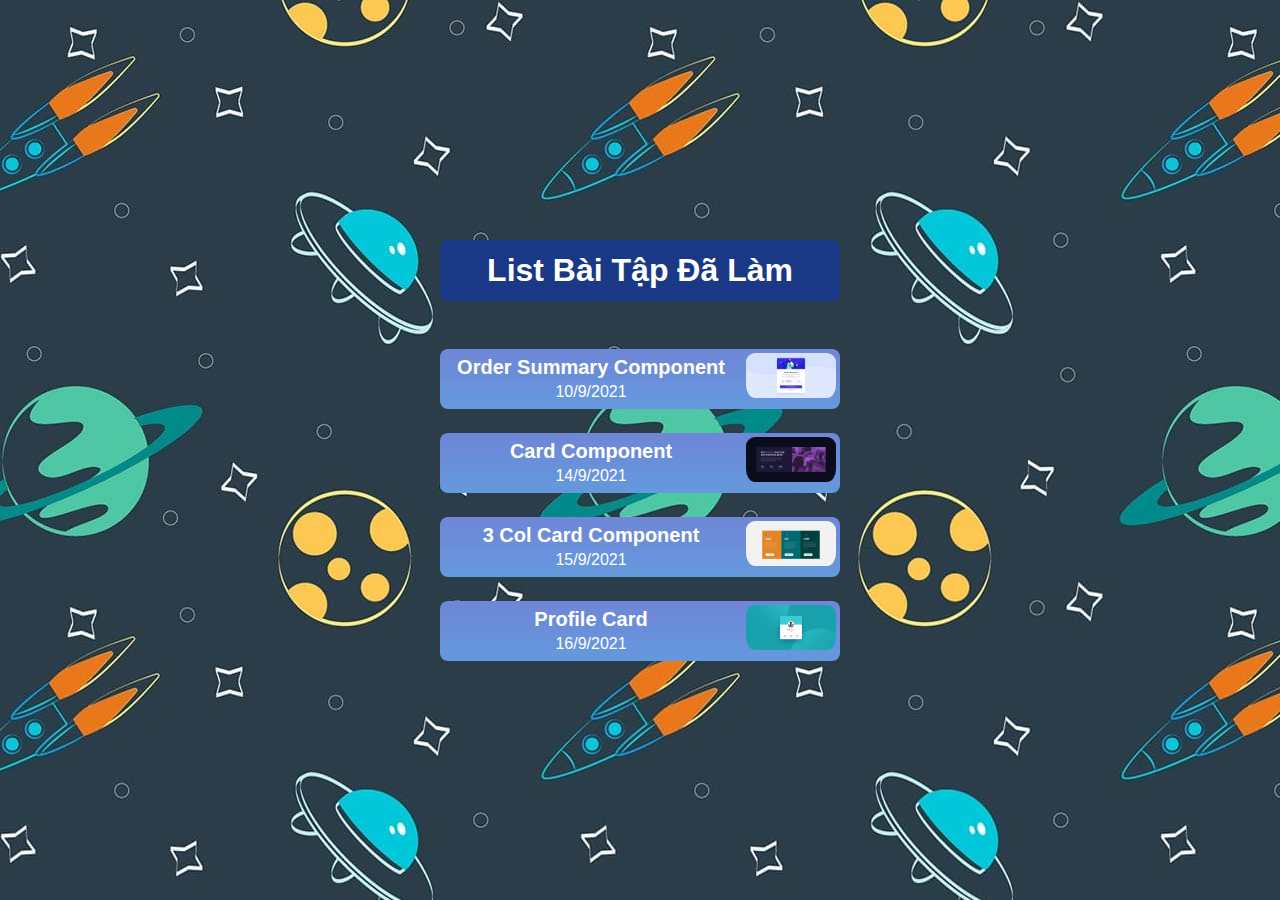
<file: index.html>
<!DOCTYPE html>
<html lang="en">
<head>
    <meta charset="UTF-8">
    <meta http-equiv="X-UA-Compatible" content="IE=edge">
    <meta name="viewport" content="width=device-width, initial-scale=1.0">
    <title>Trang chủ</title>
    <!-- css -->
    <style>
        *{
            margin: 0;
            padding: 0;
        }
        html{
            scroll-behavior: smooth;
        }
        a{
            text-decoration: none;
            display: block;
        }
        #main {
            display: flex;
            background: url("bg.jpg") repeat;
            height: 100%;
            font-family: 'Segoe UI', Tahoma, Geneva, Verdana, sans-serif;
            padding: 100px 20px;
            min-height: calc(100vh - 200px);
        }
        .content{
            margin: auto;
            border-radius: 8px;
            text-align: center;
            padding: 32px 24px;
            max-width: 400px;
            width: 90%;
        }

        .list{
            margin-top: 48px;
        }
        .card{
            min-height: 60px;
            background: url("bg_card.jpg");
            border-radius: 8px;
            display: flex;
            overflow: hidden;
            color: #fff;
        }
        .left{
            flex: 4;
            margin: auto;
        }
        .right{
            flex: 1;
        }
        .header{
            color: #fff;
            background-color: #193885;
            padding: 12px 24px;
            border-radius: 8px;
        }
        .name{
            font-size: 20px;
            margin-bottom: 4px;
        }
        .anh {
            height: 60px;
            width: 90px;
            padding: 4px 4px 0px;
            border-radius: 13px;
        }
        a + a{
            margin-top: 24px;
        }
    </style>
</head>
<body>
    <div id="main">
        <div class="content">
            <div class="header">
                <h1>List Bài Tập Đã Làm</h1>
            </div>
            <div class="list">
                <!-- Begin -->
                <a href="Fontend_Mentor/order-summary-component/index.html" target="_blank" class="link-list">
                    <div class="card">
                        <div class="left">
                            <div class="name">
                                <h4>Order Summary Component</h4>
                            </div>
                            <div class="date">
                                <p>10/9/2021</p>
                            </div>
                        </div>
                        <div class="right">
                            <div class="img-cover">
                                <img src="Fontend_Mentor/order-summary-component/design/desktop-design.jpg" class="anh">
                            </div>
                        </div>
                    </div>
                </a>
                <!-- Begin -->
                <a href="Fontend_Mentor/stats-preview-card-component-main/index.html" target="_blank" class="link-list">
                    <div class="card">
                        <div class="left">
                            <div class="name">
                                <h4>Card Component</h2>
                            </div>
                            <div class="date">
                                <p>14/9/2021</p>
                            </div>
                        </div>
                        <div class="right">
                            <div class="img-cover">
                                <img src="Fontend_Mentor/stats-preview-card-component-main/design/desktop-design.jpg" class="anh">
                            </div>
                        </div>
                    </div>
                </a>
                <!-- Begin -->
                <a href="Fontend_Mentor/3-column-preview-card-component-main/index.html" target="_blank" class="link-list">
                    <div class="card">
                        <div class="left">
                            <div class="name">
                                <h4>3 Col Card Component</h2>
                            </div>
                            <div class="date">
                                <p>15/9/2021</p>
                            </div>
                        </div>
                        <div class="right">
                            <div class="img-cover">
                                <img src="Fontend_Mentor/3-column-preview-card-component-main/design/desktop-design.jpg" class="anh">
                            </div>
                        </div>
                    </div>
                </a>
                <!-- Begin -->
                <a href="Fontend_Mentor/profile-card-component-main/index.html" target="_blank" class="link-list">
                    <div class="card">
                        <div class="left">
                            <div class="name">
                                <h4>Profile Card</h2>
                            </div>
                            <div class="date">
                                <p>16/9/2021</p>
                            </div>
                        </div>
                        <div class="right">
                            <div class="img-cover">
                                <img src="Fontend_Mentor/profile-card-component-main/design/desktop-design.jpg" class="anh">
                            </div>
                        </div>
                    </div>
                </a>
            </div>
        </div>
    </div>

    <!-- js -->
    <script>
        var heightEle = document.querySelectorAll('.left');
        var selectImg = document.querySelectorAll('.anh');
        var heightImg = 0;
        // chọn thẻ cao nhất
        for (var i = 0; i < heightEle.length; i++) {
           if (heightImg < heightEle[i].clientHeight){
               heightImg = heightEle[i].clientHeight;
           }
        }
        // set độ cao ảnh tương ứng
        for (var i = 0; i < selectImg.length; i++){
            selectImg[i].style.height = heightImg + 'px';
        }
        
    </script>
</body>
</html>
</file>
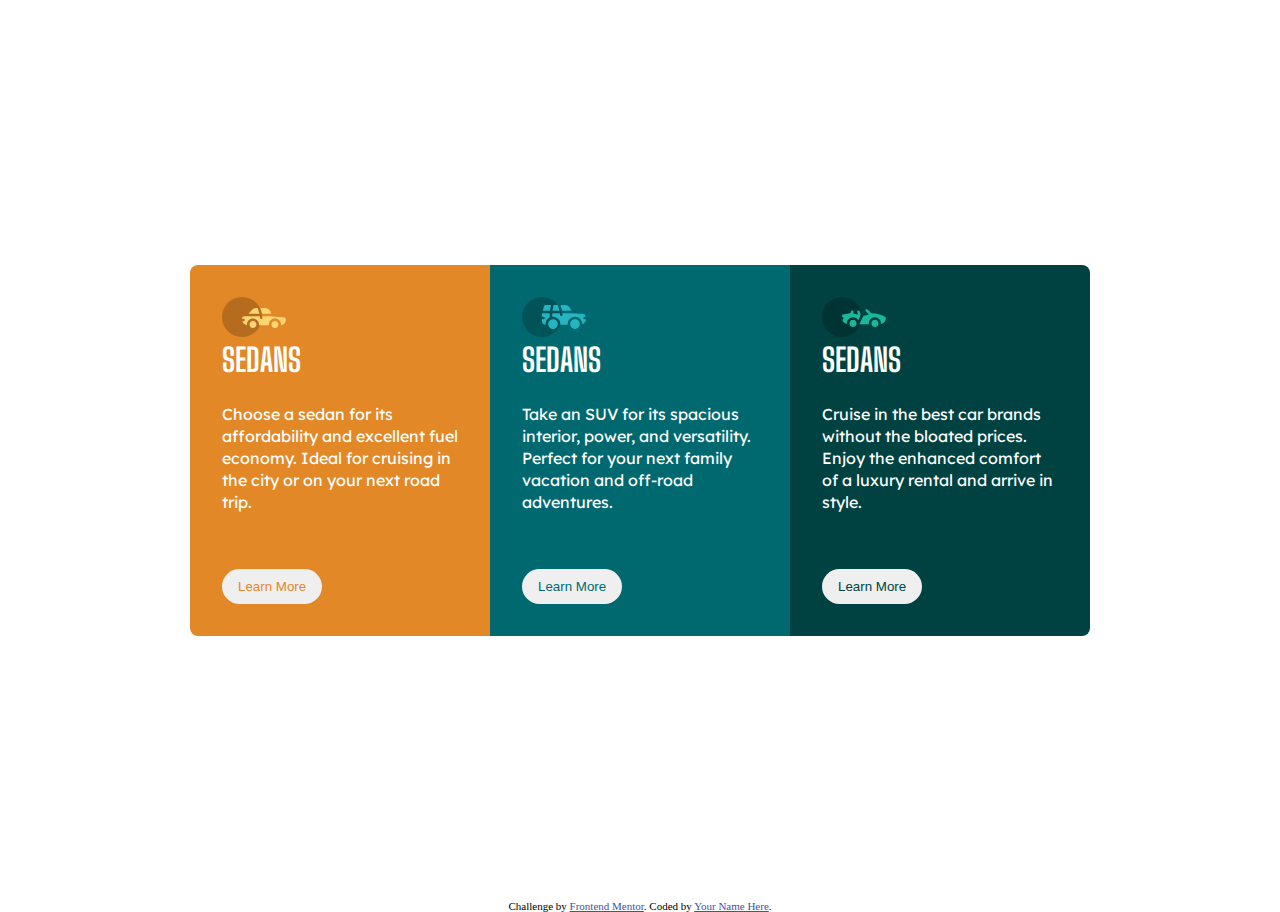
<file: Fontend_Mentor/3-column-preview-card-component-main/index.html>
<!DOCTYPE html>
<html lang="en">
<head>
  <meta charset="UTF-8">
  <meta name="viewport" content="width=device-width, initial-scale=1.0"> <!-- displays site properly based on user's device -->

  <link rel="icon" type="image/png" sizes="32x32" href="./images/favicon-32x32.png">
  <link rel="stylesheet" href="main.css">
  <!-- font -->
  <link href="https://fonts.googleapis.com/css2?family=Big+Shoulders+Display:wght@700&display=swap" rel="stylesheet">
  <link href="https://fonts.googleapis.com/css2?family=Lexend+Deca&display=swap" rel="stylesheet">
  <!-- title -->
  <title>Frontend Mentor | 3-column preview card component</title>

  <!-- Feel free to remove these styles or customise in your own stylesheet 👍 -->
  <style>
    .attribution { font-size: 11px; text-align: center; }
    .attribution a { color: hsl(228, 45%, 44%); }
  </style>
</head>
<body>
  <div id="main">
    <div class="content">
      <div class="card card-1">
        <div class="in-card">
          <svg width="64" height="40" xmlns="http://www.w3.org/2000/svg"><g fill="none" fill-rule="evenodd"><circle fill="#000" opacity=".201" cx="20" cy="20" r="20"/><path d="M52.936 24.11c1.942 0 3.517 1.542 3.517 3.445 0 1.903-1.575 3.445-3.517 3.445s-3.516-1.542-3.516-3.445c0-1.903 1.574-3.445 3.516-3.445zm-21.957 0c1.942 0 3.517 1.542 3.517 3.445 0 1.903-1.575 3.445-3.517 3.445s-3.516-1.542-3.516-3.445c0-1.903 1.574-3.445 3.516-3.445zm6.948-4.848v1.429c0 .716.61 1.293 1.348 1.259a1.295 1.295 0 001.225-1.295v-1.393h8.256l13.483 1.313c.956.093 1.676.881 1.676 1.814 0 2.89-2.126 5.303-4.926 5.819.397-3.557-2.458-6.62-6.053-6.62-3.646 0-6.504 3.14-6.039 6.723h-9.879c.466-3.588-2.397-6.722-6.039-6.722-3.595 0-6.45 3.062-6.052 6.62-2.14-.398-3.916-1.912-4.61-3.931h1.142c.731 0 1.32-.598 1.285-1.322-.033-.678-.629-1.2-1.322-1.2H20v-.251c0-1.274 1.066-2.243 2.306-2.243h15.62zM42.59 11c2.645 0 4.99 1.556 5.972 3.963l.726 1.779H40.17L38.413 11h4.178zm-6.865 0l1.758 5.741H26.505l3.357-3.654A6.502 6.502 0 0134.644 11h1.082z" fill="#FFD473" fill-rule="nonzero"/></g></svg>
          <div class="in-card__header">
            <h1>Sedans</h1>
          </div>
          <div class="in-card__decs">
            <p>Choose a sedan for its affordability and excellent fuel economy. Ideal for cruising in the city 
            or on your next road trip.
            </p>
          </div>
          <div class="btn btn-1">
            <button>Learn More</button>
          </div>
        </div>
      </div>
      <div class="card card-2">
        <div class="in-card">
          <svg width="64" height="40" xmlns="http://www.w3.org/2000/svg"><g fill="none" fill-rule="evenodd"><circle fill="#000" opacity=".201" cx="20" cy="20" r="20"/><path d="M31.002 22.358c2.917 0 5.18 2.593 4.762 5.506a4.828 4.828 0 01-2.962 3.778 4.797 4.797 0 01-5.3-1.165c-1.188-1.26-1.235-2.613-1.263-2.613-.42-2.924 1.857-5.506 4.763-5.506zm22 0c3.457 0 5.798 3.567 4.41 6.744A4.816 4.816 0 0152.3 31.94a4.826 4.826 0 01-4.06-4.077c-.42-2.915 1.846-5.506 4.762-5.506zm-15.04-6.083v1.462a1.29 1.29 0 001.352 1.29c.693-.033 1.227-.631 1.227-1.326v-1.426h8.3l13.056.716a1.29 1.29 0 011.164.917c.27.895.446 1.477.563 1.87h-1.047c-.694 0-1.291.534-1.324 1.228a1.29 1.29 0 001.288 1.352h1.445c-.164 2.225-1.57 4.193-3.6 5.05.13-4.212-3.255-7.63-7.384-7.63-4.317 0-7.762 3.718-7.358 8.086h-7.285c.43-4.655-3.503-8.531-8.131-8.046v-3.543h7.734zm-10.312 0v4.308a7.4 7.4 0 00-4.006 7.274 3.874 3.874 0 01-3.642-3.864v-1.635h1.46a1.29 1.29 0 000-2.58h-1.461v-3.213l.003-.29h7.646zm14.986-8.196c2.65 0 5 1.592 5.984 4.055l.63 1.579a5.525 5.525 0 01-.065-.004l-.026-.002-.034-.002-.022-.002a4.178 4.178 0 00-.224-.006l-.098-.001h-.039l-.136-.001h-.052l-.326-.001H40.211L38.528 8.08zm-13.632 0l-1.122 5.616h-7.144l1.47-4.71a1.29 1.29 0 011.231-.906h5.565zm6.832 0l1.683 5.615h-7.007l1.121-5.615h4.203z" fill="#26B5C0" fill-rule="nonzero"/></g></svg>
          <div class="in-card__header">
            <h1>Sedans</h1>
          </div>
          <div class="in-card__decs">
            <p>Take an SUV for its spacious interior, power, and versatility. Perfect for your next family vacation 
              and off-road adventures.
            </p>
          </div>
          <div class="btn btn-2">
            <button>Learn More</button>
          </div>
        </div>
      </div>
      <div class="card card-3">
        <div class="in-card">
          <svg width="64" height="40" xmlns="http://www.w3.org/2000/svg"><g fill="none" fill-rule="evenodd"><circle fill="#000" opacity=".201" cx="20" cy="20" r="20"/><path d="M30.98 22.835c1.941 0 3.516 1.604 3.516 3.583 0 1.978-1.575 3.582-3.517 3.582s-3.516-1.604-3.516-3.582c0-1.979 1.574-3.583 3.516-3.583zm21.956 0c1.942 0 3.517 1.604 3.517 3.583 0 1.978-1.575 3.582-3.517 3.582s-3.516-1.604-3.516-3.582c0-1.979 1.574-3.583 3.516-3.583zm-9.143-10.45a1.27 1.27 0 011.819 0l3.715 3.784c4.444-.115 9.7 1.142 13.964 3.753.387.237.624.664.624 1.124 0 3.006-2.126 5.514-4.926 6.05.397-3.698-2.458-6.882-6.053-6.882-3.646 0-6.504 3.264-6.039 6.99h-9.669c.76-1.544.993-2.026 1.337-2.711l.082-.162c.421-.835 1.056-2.07 2.883-5.65 1.68-.023 3.47-.408 5.247-1.403l-2.984-3.04a1.328 1.328 0 010-1.854zm-7.68 1.064c.683-.2 1.395.202 1.592.898l.749 2.652a3.46 3.46 0 01-.247 2.51l-1.733 3.395-.216.424c-1.07-1.89-3.06-3.114-5.279-3.114-3.595 0-6.45 3.184-6.052 6.885-1.832-.347-3.414-1.537-4.278-3.276a1.331 1.331 0 01.117-1.376l.955-1.303-1.325-1.295c-.751-.735-.376-2.024.64-2.231l6.614-1.346.13-.026c.092-.019.145-.03.157-.031.314-.146 1.07-.591 1.07-1.506 0-.734.592-1.327 1.316-1.31.712.016 1.268.662 1.256 1.388a4.11 4.11 0 01-.348 1.611 22.69 22.69 0 014.7 1.146l-.7-2.473a1.314 1.314 0 01.882-1.622z" fill="#19B89D" fill-rule="nonzero"/></g></svg>
          <div class="in-card__header">
            <h1>Sedans</h1>
          </div>
          <div class="in-card__decs">
            <p>Cruise in the best car brands without the bloated prices. Enjoy the enhanced comfort of a luxury 
              rental and arrive in style.
            </p>
          </div>
          <div class="btn btn-3">
            <button>Learn More</button>
          </div>
        </div>
      </div>
    </div>
  </div>
  
  <div class="attribution">
    Challenge by <a href="https://www.frontendmentor.io?ref=challenge" target="_blank">Frontend Mentor</a>. 
    Coded by <a href="#">Your Name Here</a>.
  </div>
</body>
</html>
</file>
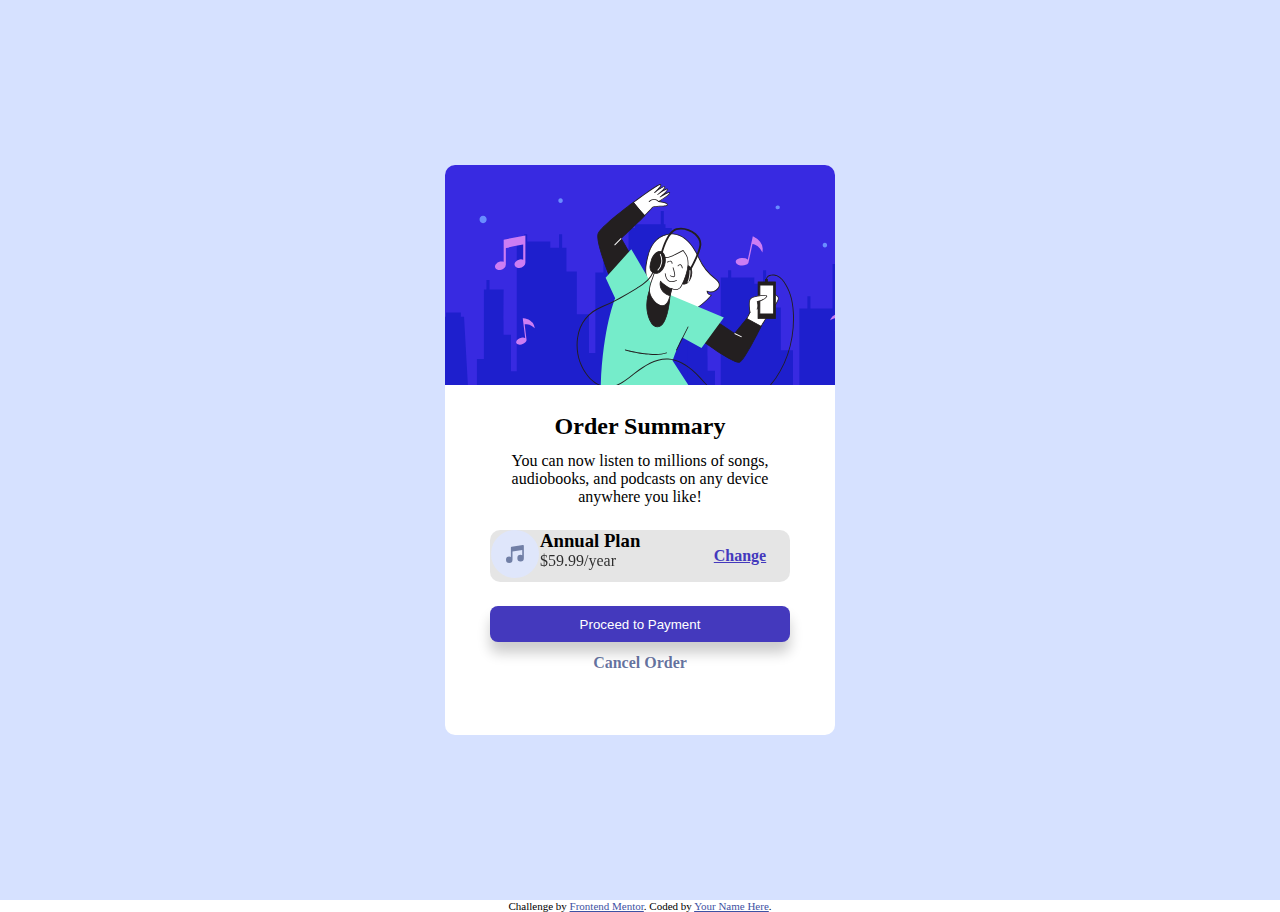
<file: Fontend_Mentor/order-summary-component/index.html>
<!DOCTYPE html>
<html lang="en">
<head>
  <meta charset="UTF-8">
  <meta name="viewport" content="width=device-width, initial-scale=1.0"> <!-- displays site properly based on user's device -->

  <link rel="icon" type="image/png" sizes="32x32" href="./images/favicon-32x32.png">
  <link rel="stylesheet" href="style.css">
  
  <title>Frontend Mentor | Order summary card</title>

  <!-- Feel free to remove these styles or customise in your own stylesheet 👍 -->
  <style>
    .attribution { font-size: 11px; text-align: center; }
    .attribution a { color: hsl(228, 45%, 44%); }
  </style>
</head>
<body>
  <div id="main">
      <div class="the">
        <img src="images/illustration-hero.svg" alt="" class="anh">
        <div class="nd">
          <div class="td">
            <h2>Order Summary</h2>
          </div>
          <div class="gt mt-12">
            <p>You can now listen to millions of songs, audiobooks, and podcasts on any 
              device anywhere you like!
            </p>
          </div>
          <div class="bai-hat">
            <div class="bai-hat__icon"><img src="images/icon-music.svg" alt=""></div>
            <div class="bai-hat__gt">
              <h3 class="bai-hat__gt_ten">Annual Plan</h3>
              <p class="bai-hat__gt_gia">$59.99/year</p>
            </div>
            <div class="bai-hat__thaydoi">
              <p>Change</p>
            </div>
          </div>
          <div class="btn">
            <button>Proceed to Payment</button>
          </div>
          <div class="cant-order mt-12">
            <p>Cancel Order</p>
          </div>
        </div>
      </div>
  </div>  
  
  <div class="attribution">
    Challenge by <a href="https://www.frontendmentor.io?ref=challenge" target="_blank">Frontend Mentor</a>. 
    Coded by <a href="#">Your Name Here</a>.
  </div>
</body>
</html>
</file>
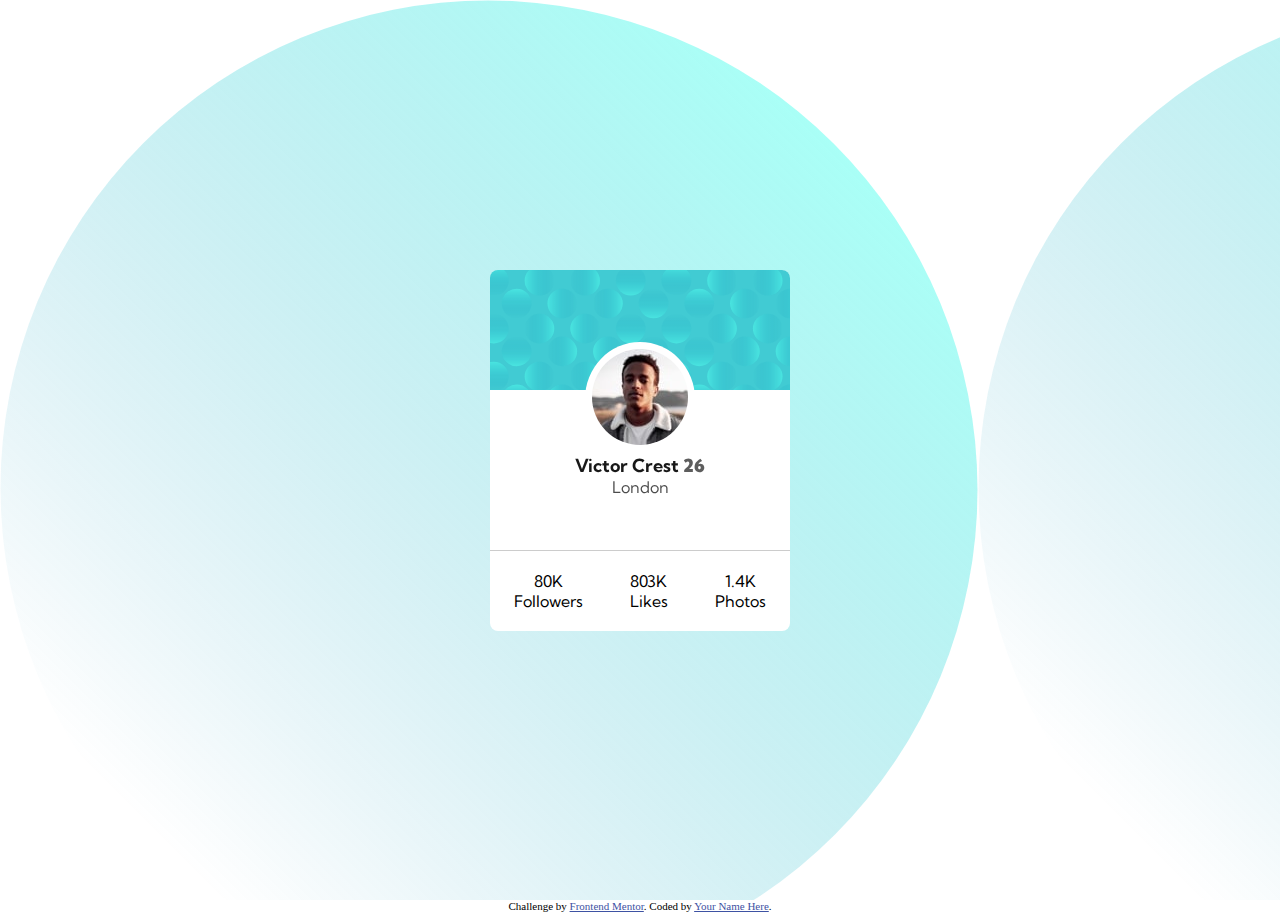
<file: Fontend_Mentor/profile-card-component-main/index.html>
<!DOCTYPE html>
<html lang="en">
<head>
  <meta charset="UTF-8">
  <meta name="viewport" content="width=device-width, initial-scale=1.0"> <!-- displays site properly based on user's device -->

  <link rel="icon" type="image/png" sizes="32x32" href="./images/favicon-32x32.png">
  <link rel="stylesheet" href="main.css">
  <link href="https://fonts.googleapis.com/css2?family=Kumbh+Sans:wght@700&display=swap" rel="stylesheet">
  
  <title>Frontend Mentor | Profile card component</title>

  <!-- Feel free to remove these styles or customise in your own stylesheet 👍 -->
  <style>
    .attribution { font-size: 11px; text-align: center; }
    .attribution a { color: hsl(228, 45%, 44%); }
  </style>
</head>
<body>
  <div id="main">
    <div class="card">
      <div class="avata">
        <img src="images/image-victor.jpg" alt="">
      </div>
      <div class="top-card"></div>
      <div class="mid-card">
        <div class="content">
          <div class="content__header">
            <h1>Victor Crest <strong>26</strong></h1>
          </div>
          <div class="content__desc">
            <p>London</p>
          </div>
        </div>
      </div>
      <div class="bot-card">
        <ul>
          <li class="head">80K</li>
          <li class="desc">Followers</li>
        </ul>
        <ul>
          <li class="head">803K</li>
          <li class="desc">Likes</li>
        </ul>
        <ul>
          <li class="head">1.4K</li>
          <li class="desc">Photos</li>
        </ul>
      </div>
    </div>
  </div>
  <div class="attribution">
    Challenge by <a href="https://www.frontendmentor.io?ref=challenge" target="_blank">Frontend Mentor</a>. 
    Coded by <a href="#">Your Name Here</a>.
  </div>
</body>
</html>
</file>
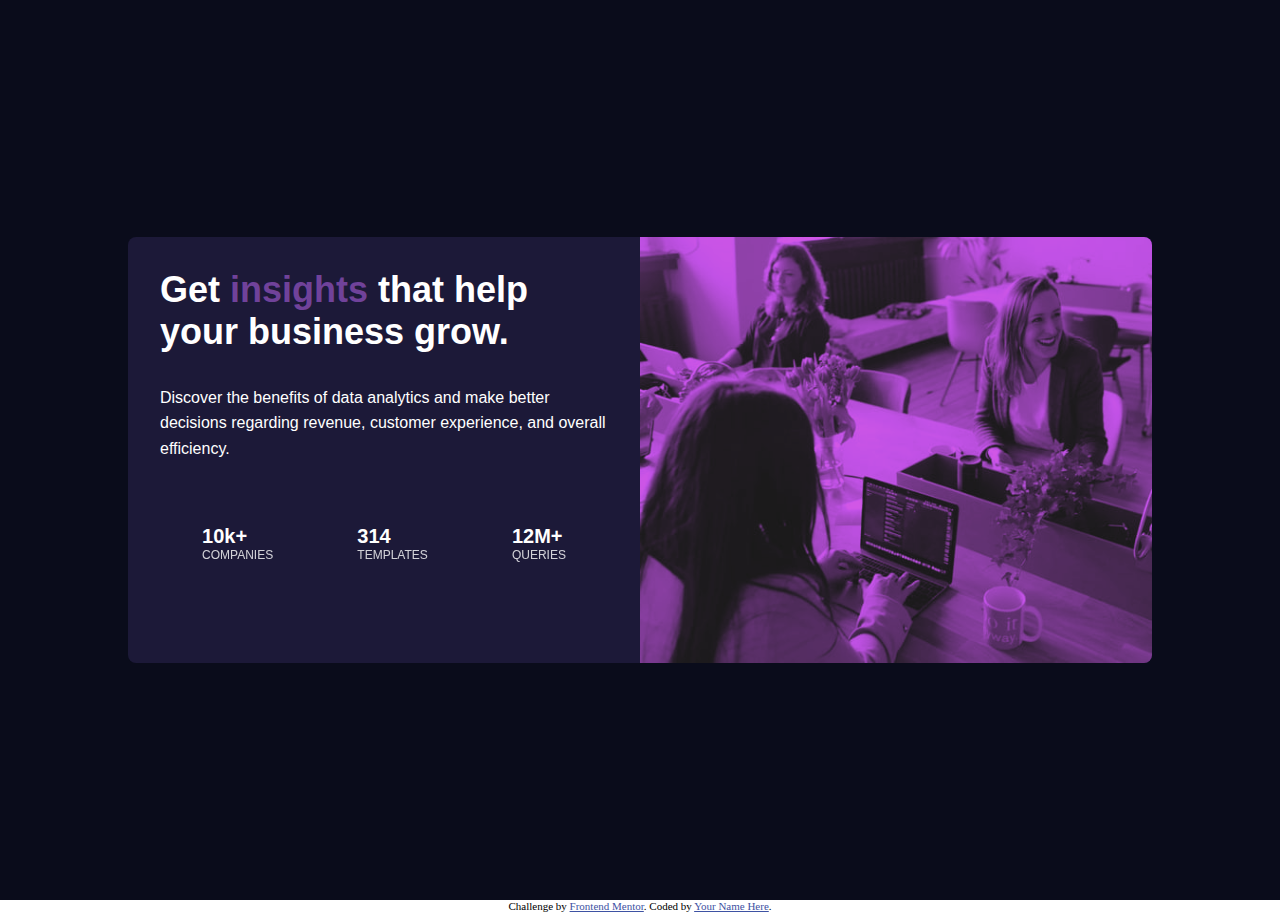
<file: Fontend_Mentor/stats-preview-card-component-main/index.html>
<!DOCTYPE html>
<html lang="en">
<head>
  <meta charset="UTF-8">
  <meta name="viewport" content="width=device-width, initial-scale=1.0"> <!-- displays site properly based on user's device -->

  <link rel="icon" type="image/png" sizes="32x32" href="./images/favicon-32x32.png">
  <link rel="stylesheet" href="main.css">
  <title>Frontend Mentor | Stats preview card component</title>

  <!-- Feel free to remove these styles or customise in your own stylesheet 👍 -->
  <style>
    .attribution { font-size: 11px; text-align: center; }
    .attribution a { color: hsl(228, 45%, 44%); }
  </style>
</head>
<body>

  <div id="main">
    <div class="card">
      <div class="left">
        <div class="content">
          <div class="header">
            <h2>Get <strong>insights</strong> that help your business grow.</h2>
          </div>
          <div class="desc">
            <p>Discover the benefits of data analytics and make better decisions regarding revenue, customer experience, and overall efficiency.
            </p>
          </div>
          <div class="thongso">
            <ul>
              <li class="thongso__header">10k+</li>
              <li class="thongso__body">companies</li>
            </ul>
            <ul>
              <li class="thongso__header">314</li>
              <li class="thongso__body">templates</li>
            </ul>
            <ul>
              <li class="thongso__header">12M+</li>
              <li class="thongso__body">queries</li>
            </ul>
          </div>
        </div>
      </div>
      <div class="right">
        <img src="images/image-header-desktop.jpg" alt="" class="img-cover" >
      </div>
    </div>
  </div>

  <div class="attribution">
    Challenge by <a href="https://www.frontendmentor.io?ref=challenge" target="_blank">Frontend Mentor</a>. 
    Coded by <a href="#">Your Name Here</a>.
  </div>
</body>
</html>
</file>
<file: Fontend_Mentor/3-column-preview-card-component-main/main.css>
*{
    margin: 0;
    padding: 0;
}
#main{
    min-height: 100vh;
    display: flex;
}

.content{
    border-radius: 8px;
    overflow: hidden;
    display: flex;
    margin: auto;
    
}

.card{
    width: 300px;
    max-width: 31vw;
}

.in-card {
    padding: 32px;
}
.in-card__header {
    font-family: 'Big Shoulders Display', cursive;
    text-transform: uppercase;
    color: #fff;
}
.in-card__decs{
    color: #fff;
    line-height: 22px;
    margin-top: 24px;
    font-family: 'Lexend Deca', sans-serif;
}

.btn{
    margin-top: 56px;
}

.btn button {
    border: none;
    padding: 10px 16px;
    border-radius: 20px;
    transition: all 0.3s;
}
.btn button:hover{
    cursor: pointer;
    opacity: 0.8;
}

.card-1{
    background-color: hsl(31, 77%, 52%);
}
.card-2{
    background-color: hsl(184, 100%, 22%);
}
.card-3{
    background-color: hsl(179, 100%, 13%);
}
.btn-1 button{
    color: hsl(31, 77%, 52%);
}
.btn-2 button{
    color: hsl(184, 100%, 22%);
}
.btn-3 button{
    color: hsl(179, 100%, 13%);
}

@media (max-width: 723px) {
    .content{
        flex-direction: column;
        padding: 84px 0;
    }
    .card{
        width: 90vw;
        max-width: 320px;
        border-radius: 8px;
    }
    .card + .card{
        margin-top: 12px;
    }
}
</file>
<file: Fontend_Mentor/order-summary-component/style.css>
*{
    margin: 0px;
    padding: 0px;
}

.mt-12{
    margin-top: 12px;
}

#main{
    background-color: #D6E1FF;
    display: flex;
    font-family: -webkit-pictograph;
    height: 100vh;
}

.the{
    width: 390px;
    height: 570px;
    background-color: #fff;
    overflow: hidden;
    margin: auto;
    border-radius: 10px;
    text-align: center;
}

.nd{
    margin: 24px 12px;
    display: flex;
    flex-direction: column;
}

.gt{
    padding-left: 38px;
    padding-right: 38px;
}

.bai-hat{
    display: flex;
    background-color: rgba(0,0,0,0.1);
    border-radius: 10px;
    margin: 24px auto;
    width: 300px;
    
}

.bai-hat__icon{
    flex: 1;
}

.bai-hat__gt{
    flex: 3;   
    text-align-last: left;
    display: flex;
    flex-direction: column;
}

.bai-hat__gt_gia{
    opacity: 0.8;
}

.bai-hat__thaydoi{
    color: #4439bd;
    font-weight: 600;
    flex: 2;
    margin: auto;
    text-decoration: underline;

}

.btn button{
    width: 300px;
    height: 36px;
    border: none;
    border-radius: 8px;
    color: #fff;
    background-color: #4439bd;
    box-shadow: 0px 11px 13px rgba(0, 0, 0,0.2);
}

.cant-order{
    color: #132b6ea8;
    font-weight: 600;
}

.bai-hat__thaydoi:hover,
.btn button:hover,
.cant-order p:hover{
    cursor: pointer;
}

@media (max-width: 723px){
    .bai-hat__thaydoi,
    .cant-order p{
        padding: 10px;
        display: inline-block;
    }
    .btn button{
        height: 48px;
        font-size: 16px;
    }

}
</file>
<file: Fontend_Mentor/profile-card-component-main/main.css>
*{
    margin: 0;
    padding: 0;
}
#main{
    min-height: 100vh;
    background: url(images/bg-pattern-top.svg);
    display: flex;
    font-family: 'Kumbh Sans', sans-serif;
}
.card{
    width: 300px;
    margin: auto;
    border-radius: 8px;
    overflow: hidden;
    background-color: #fff;
    position: relative;
}
.avata{
    background-color: #fff;
    padding: 7px;
    border-radius: 50%;
    position: absolute;
    top: 20%;
    left: 50%;
    transform: translateX(-50%);
}
.avata img{
    border-radius: 50%;
    overflow: hidden;
}
.top-card{
    height: 120px;
    background: url(images/bg-pattern-card.svg);
}
.mid-card{
    height: 160px;
}
.content{
    padding-top: 64px;
    text-align: center;
}
.content__header h1{
    display: inline-block;
    font-size: 18px;
    opacity: 0.9;
}
h1 strong{
    opacity: 0.7;
}
.content__desc{
    opacity: 0.7;
}
.bot-card{
    height: 80px;
    border-top: 1px solid rgba(0, 0, 0, 0.2);
    display: flex;
    justify-content: space-around;
}
ul{
    list-style-type: none;
    text-align: center;
    margin: auto;
}
</file>
<file: Fontend_Mentor/stats-preview-card-component-main/main.css>
*{
    margin: 0;
    padding: 0;
}

ul{
    list-style-type: none;
}

#main{
    font-family: 'Segoe UI', Tahoma, Geneva, Verdana, sans-serif;
    background-color: #0A0C1B;
    color:#fff;
    display: flex;
    height:100vh;
}

.card{
    border-radius: 8px;
    background-color: #1C1938;
    margin: auto 10%;
    overflow: hidden;
    display: flex;
}

.left{
    flex: 1;
}

.content{
    padding: 32px;
}

.header{
    font-size: 24px;
}
.header strong{
    color: #70429A;
}

.desc{
    margin-top: 32px;
    margin-bottom: 64px;
    line-height: 1.6;
}

.thongso{
    display: flex;
}

.thongso ul{
    margin: auto;
}

.thongso__header{
    font-size: 20px;
    font-weight: 700;
}

.thongso__body{
    text-transform: uppercase;
    opacity: 0.8;
    font-size: 12px;
    
}

.right{
    flex: 1;
}

.img-cover{
    height: 100%;
    width: 100%;
    filter: grayscale(100%) brightness(40%) sepia(100%) hue-rotate(240deg) saturate(600%) contrast(0.8);
}


@media (max-width: 920px) {
    #main{
        height: 100%;
        padding: 64px 0;
    }

    .card{
        flex-direction: column-reverse;
    }   
    .thongso{
        flex-direction: column;
    }
    .thongso ul + ul {
        margin-top: 32px;
    }
    
}
</file>
